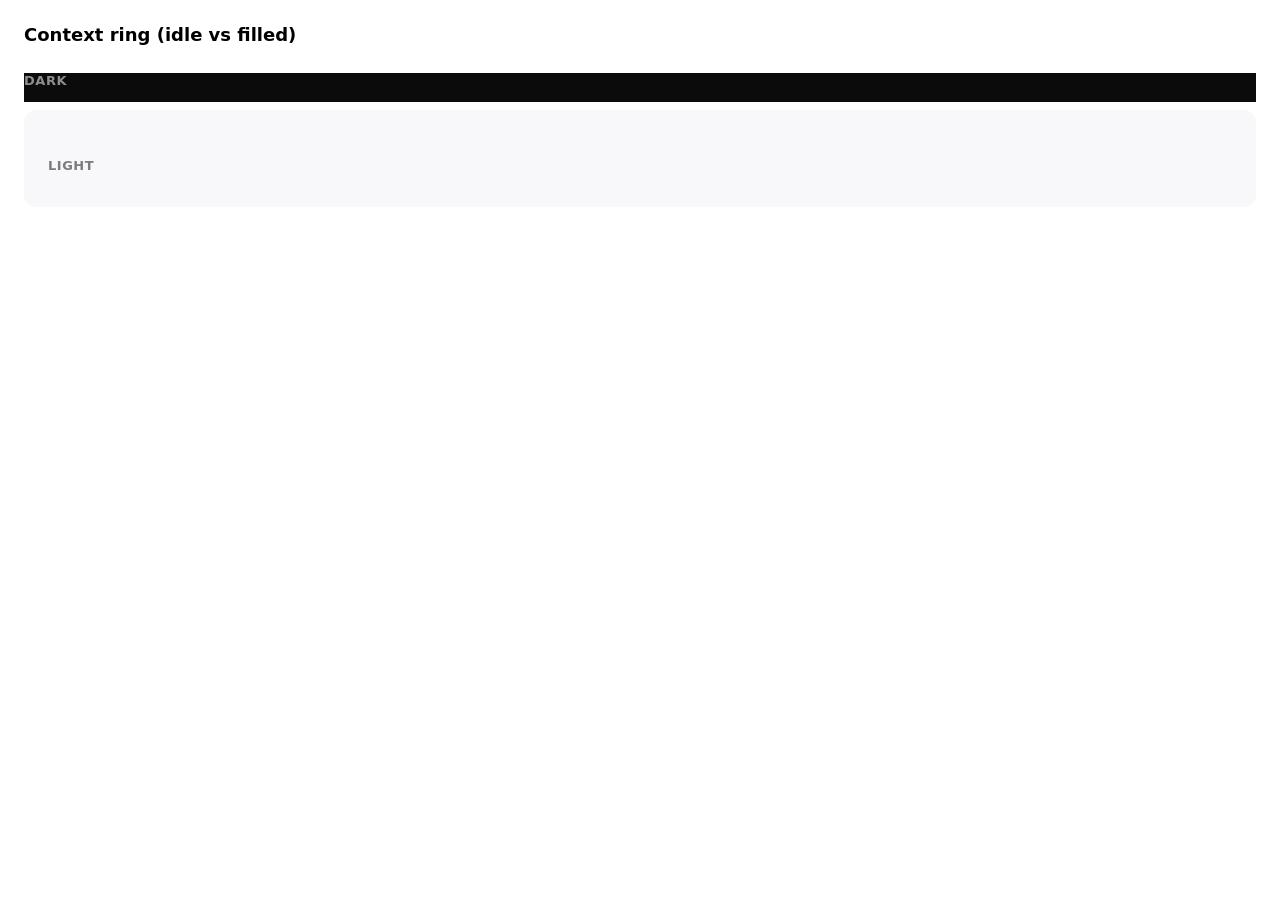
<file: external/ui/src/context-ring-preview.html>
<!doctype html>
<html lang="en">
  <head>
    <meta charset="UTF-8" />
    <meta name="viewport" content="width=device-width, initial-scale=1" />
    <title>Context ring preview</title>
    <style>
      * {
        box-sizing: border-box;
      }
      body {
        margin: 0;
        padding: 24px;
        font-family: system-ui, sans-serif;
      }
      h1 {
        font-size: 18px;
        margin: 0 0 8px;
      }
      h2 {
        font-size: 13px;
        font-weight: 600;
        letter-spacing: 0.04em;
        text-transform: uppercase;
        margin: 28px 0 14px;
        opacity: 0.55;
      }
      .row {
        display: flex;
        flex-wrap: wrap;
        gap: 28px;
        align-items: center;
      }
      .cell {
        display: grid;
        gap: 8px;
        justify-items: center;
        font-size: 12px;
      }
      .theme-dark {
        background: #0b0b0c;
        color: #fafafa;
      }
      .theme-dark .cell {
        color: #9ca3af;
      }
      .theme-light {
        background: #f8f8fa;
        color: #18181b;
        border-radius: 12px;
        padding: 20px 24px;
        margin-top: 8px;
      }
      .theme-light .cell {
        color: #52525b;
      }
    </style>
  </head>
  <body>
    <h1>Context ring (idle vs filled)</h1>
    <section class="theme-dark" data-theme="dark">
      <h2>Dark</h2>
      <div class="row" id="rings-dark"></div>
    </section>
    <section class="theme-light" data-theme="light">
      <h2>Light</h2>
      <div class="row" id="rings-light"></div>
    </section>
    <script type="module">
      import { createRoot } from "react-dom/client";
      import React from "react";
      import { ContextUsageRing } from "./ui/chat/ContextUsageRing.tsx";
      import "./styles.css";

      const fills = [
        { label: "0% idle", fill: 0 },
        { label: "18.6%", fill: 0.186 },
        { label: "50%", fill: 0.5 },
        { label: "85%", fill: 0.85 },
      ];

      function mountRow(containerId) {
        const row = document.getElementById(containerId);
        fills.forEach(({ label, fill }) => {
          const cell = document.createElement("div");
          cell.className = "cell";
          const mount = document.createElement("div");
          cell.appendChild(mount);
          const cap = document.createElement("span");
          cap.textContent = label;
          cell.appendChild(cap);
          row.appendChild(cell);
          createRoot(mount).render(
            React.createElement(ContextUsageRing, { fill01: fill, size: 48 }),
          );
        });
      }

      mountRow("rings-dark");
      mountRow("rings-light");
    </script>
  </body>
</html>
</file>
